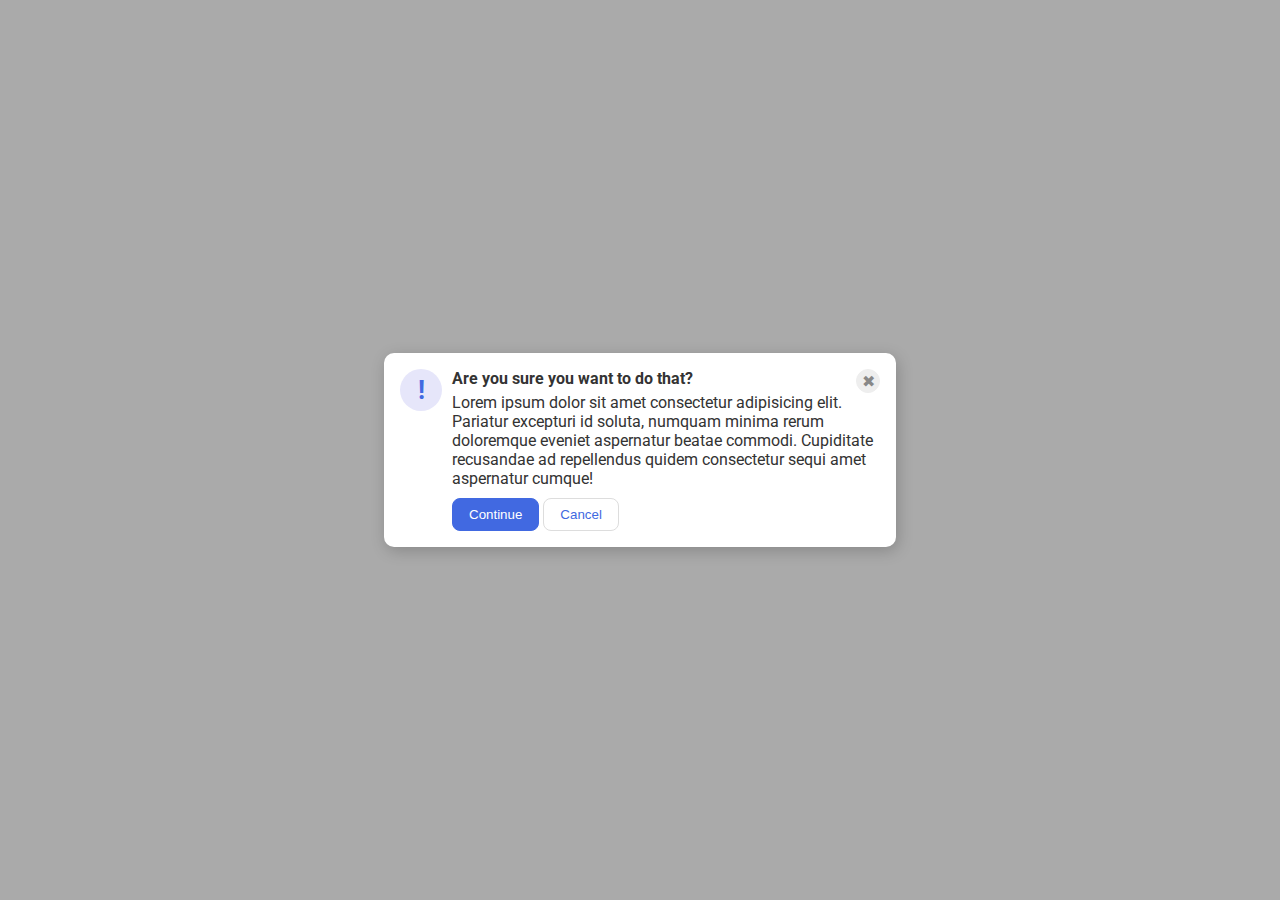
<file: flex/05-flex-modal/index.html>
<!DOCTYPE html>
<html lang="en">
  <head>
    <meta charset="UTF-8">
    <meta http-equiv="X-UA-Compatible" content="IE=edge">
    <meta name="viewport" content="width=device-width, initial-scale=1.0">
    <link rel="stylesheet" href="style.css">
    <title>Modal</title>
  </head>
  <body>
    <div class="modal">

      <div class="left">
        <div class="icon">!</div>
      </div>

      <div class=" right">
        <div class="header">Are you sure you want to do that?
          <button class="close-button">✖</button>
        </div>
        
        <div class="text">Lorem ipsum dolor sit amet consectetur adipisicing elit. Pariatur excepturi id soluta, numquam minima rerum doloremque eveniet aspernatur beatae commodi. Cupiditate recusandae ad repellendus quidem consectetur sequi amet aspernatur cumque!</div>
        <button class="continue">Continue</button>
        <button class="cancel">Cancel</button>
      </div>
    
    </div>
  </body>
</html>
</file>
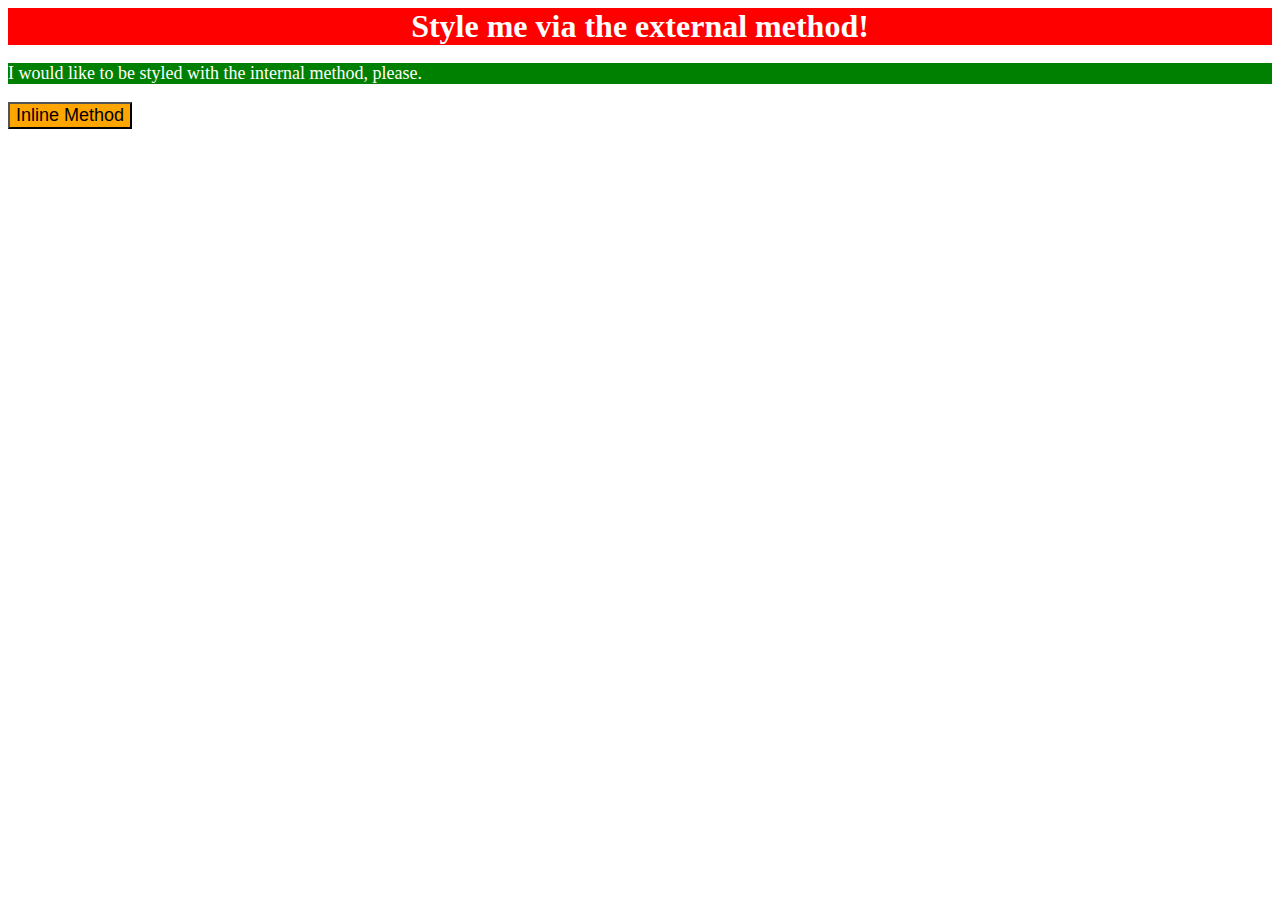
<file: foundations/01-css-methods/index.html>
<!DOCTYPE html>
<html lang="en">
  <head>
    <meta charset="UTF-8">
    <meta http-equiv="X-UA-Compatible" content="IE=edge">
    <meta name="viewport" content="width=device-width, initial-scale=1.0">
    <title>Methods for Adding CSS</title>
    <link rel="stylesheet" href="style.css">
    <style>
      p{
        color: white;
        background-color: green;
        font-size: 18px;
        /*
          a green background, white text, and a font size of 18px
        */
      }
    </style>
    
    
  </head>
  <body>
    <div>Style me via the external method!</div>
    <p>I would like to be styled with the internal method, please.</p>
    <button style="color:black; background-color:orange; font-size:18px;">Inline Method</button>
    <!--
      an orange background and a font size of 18px
    -->
  </body>
</html>
</file>
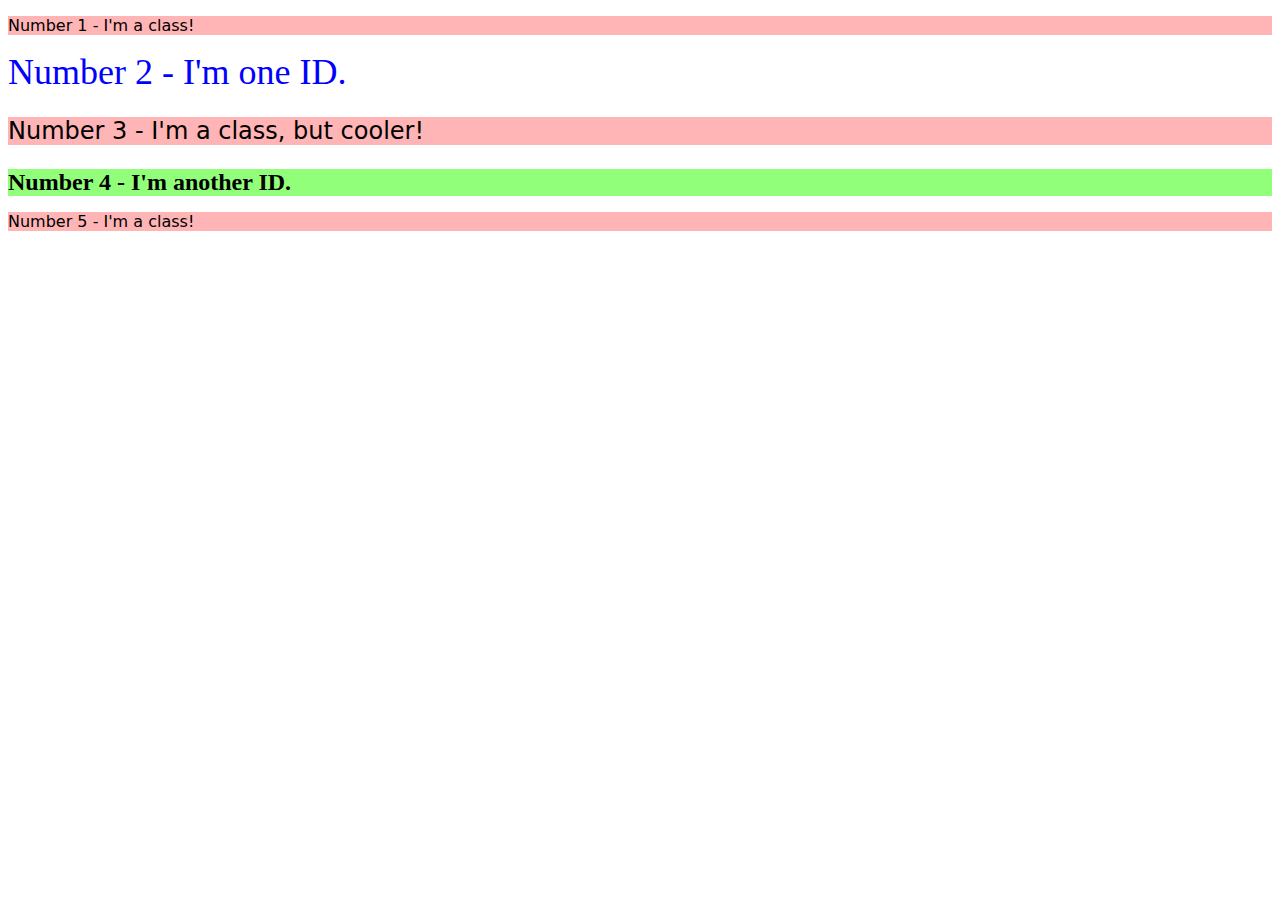
<file: foundations/02-class-id-selectors/index.html>
<!DOCTYPE html>
<html lang="en">
  <head>
    <meta charset="UTF-8">
    <meta http-equiv="X-UA-Compatible" content="IE=edge">
    <meta name="viewport" content="width=device-width, initial-scale=1.0">
    <title>Class and ID Selectors</title>
    <link rel="stylesheet" href="style.css">
  </head>
  <body>
    <p class="odd">Number 1 - I'm a class!</p>
    <div id="second">Number 2 - I'm one ID.</div>
    <p class="odd third">Number 3 - I'm a class, but cooler!</p>
    <div id="fourth">Number 4 - I'm another ID.</div>
    <p class="odd">Number 5 - I'm a class!</p>
  </body>
</html>
</file>
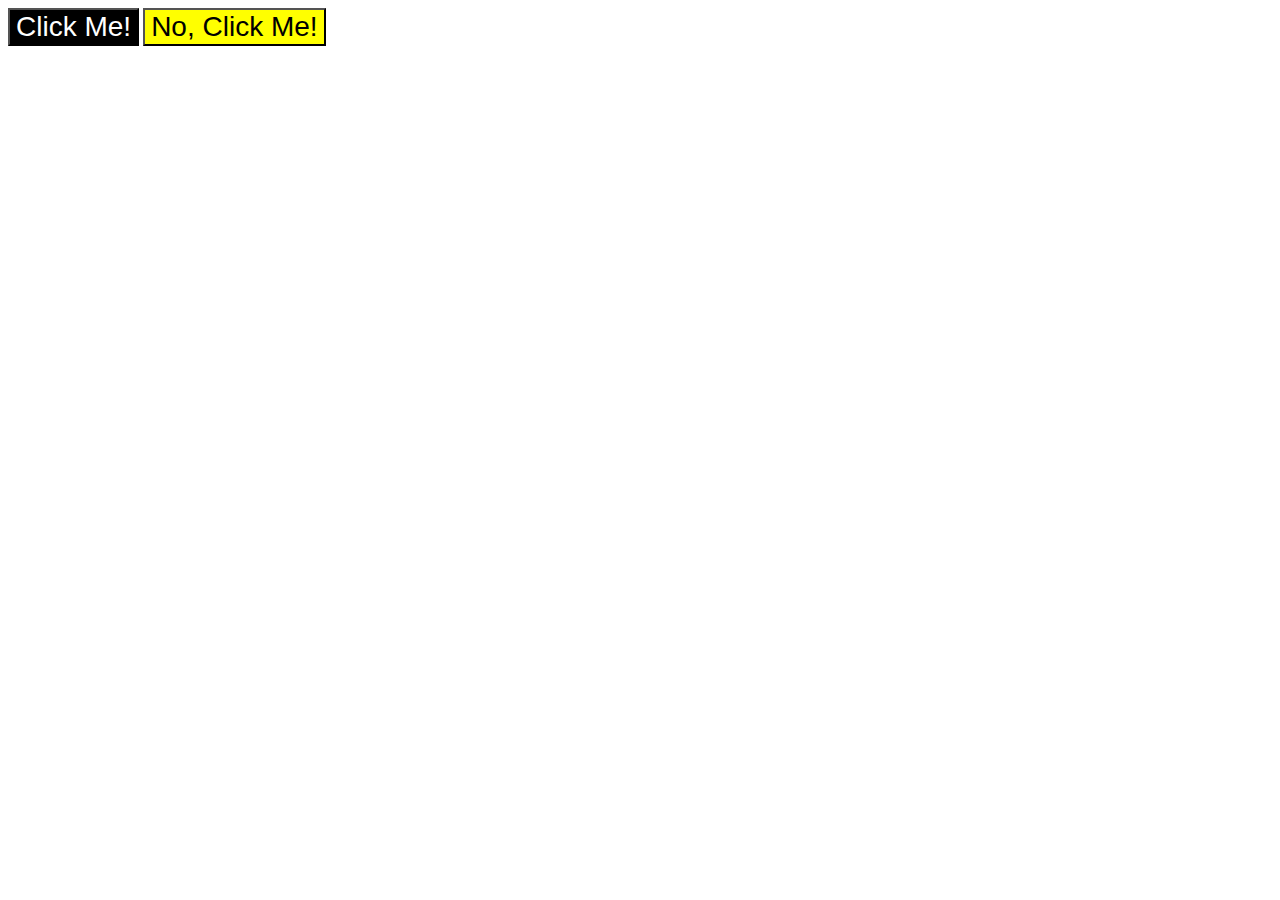
<file: foundations/03-grouping-selectors/index.html>
<!DOCTYPE html>
<html lang="en">
  <head>
    <meta charset="UTF-8">
    <meta http-equiv="X-UA-Compatible" content="IE=edge">
    <meta name="viewport" content="width=device-width, initial-scale=1.0">
    <title>Grouping Selectors</title>
    <link rel="stylesheet" href="style.css">
  </head>
  <body>
    <button class="first">Click Me!</button>
    <button class="second">No, Click Me!</button>
  </body>
</html>
</file>
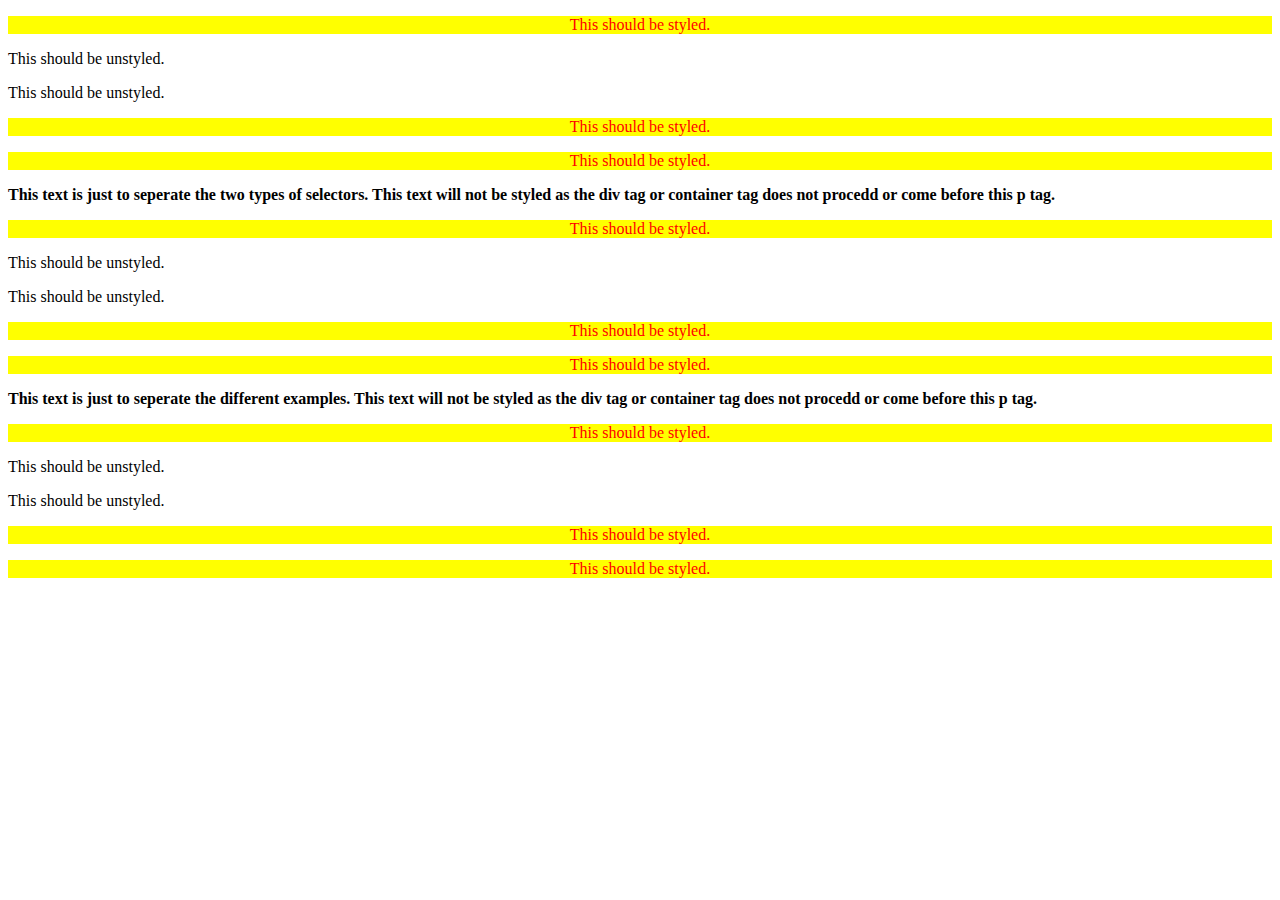
<file: foundations/05-descendant-combinator/index.html>
<!DOCTYPE html>
<html lang="en">
  <head>
    <meta charset="UTF-8">
    <meta http-equiv="X-UA-Compatible" content="IE=edge">
    <meta name="viewport" content="width=device-width, initial-scale=1.0">
    <title>Descendant Combinator</title>
    <link rel="stylesheet" href="style.css">
  </head>
  <body>
    <!--
        This uses class selectors
    -->
    <div class="container">
      <p class="text">This should be styled.</p>
    </div>
    <p class="text">This should be unstyled.</p>
    <p class="text">This should be unstyled.</p>
    <div class="container">
      <p class="text">This should be styled.</p>
      <p class="text">This should be styled.</p>
    </div>
    <p style="font:32px; font-weight:bold;">
      This text is just to seperate the two types of selectors.
      This text will not be styled as the div tag or container tag
      does not procedd or come before this p tag.
    </p>
    <!--
        This uses type selectors
    -->
    <div>
      <p>This should be styled.</p>
    </div>
    <p>This should be unstyled.</p>
    <p>This should be unstyled.</p>
    <div>
      <p>This should be styled.</p>
      <p>This should be styled.</p>
    </div>

    <p style="font:32px; font-weight:bold;">
      This text is just to seperate the different examples.
      This text will not be styled as the div tag or container tag
      does not procedd or come before this p tag.
    </p>
    <div class="div">
      <p class="p">This should be styled.</p>
    </div>
    <p class="p">This should be unstyled.</p>
    <p class="p">This should be unstyled.</p>
    <div class="div">
      <p class="p">This should be styled.</p>
      <p class="p">This should be styled.</p>
    </div>
  </body>
</html>
</file>
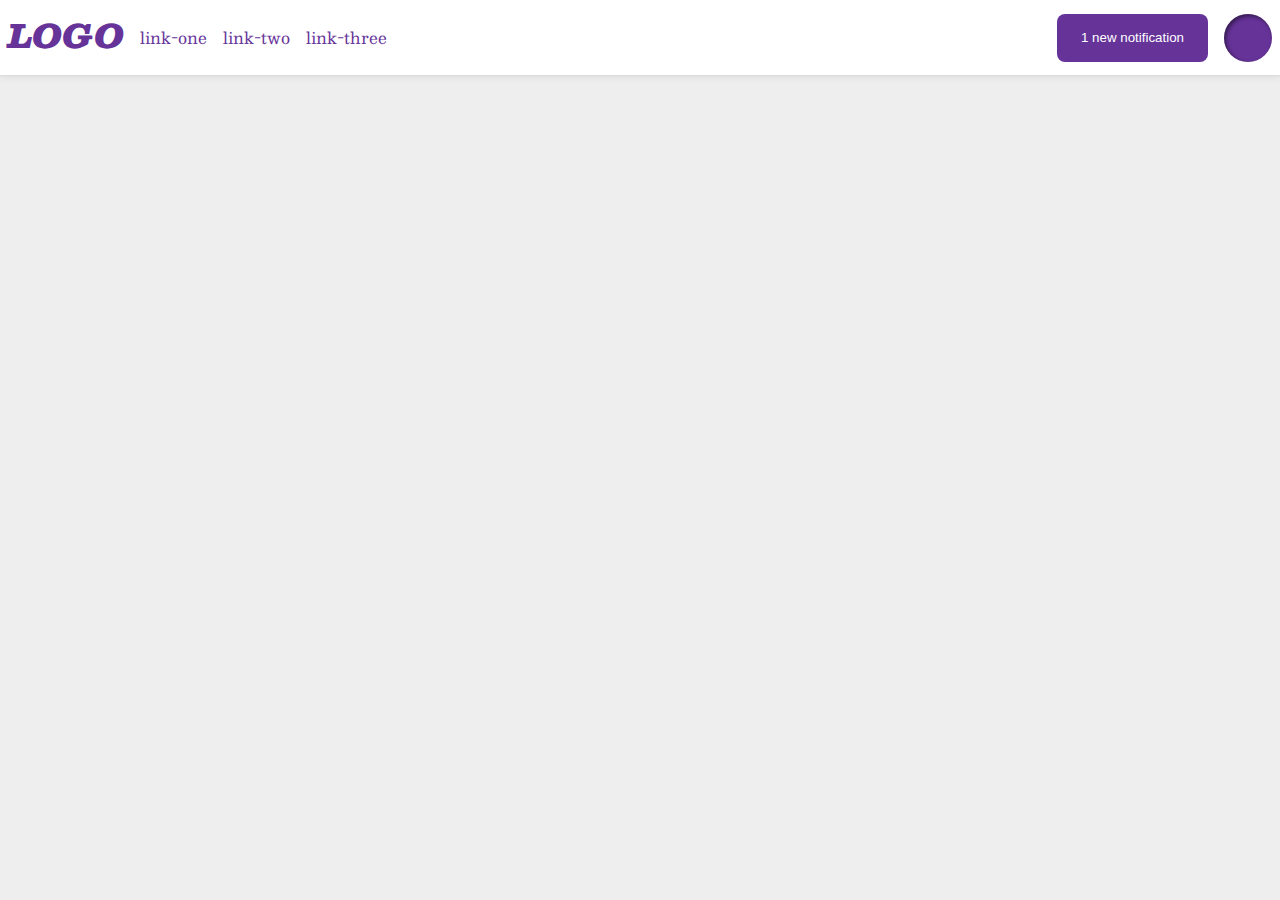
<file: foundations/flex/03-flex-header-2/index.html>
<!DOCTYPE html>
<html lang="en">
  <head>
    <meta charset="UTF-8">
    <meta http-equiv="X-UA-Compatible" content="IE=edge">
    <meta name="viewport" content="width=device-width, initial-scale=1.0">
    <title>Flex Header 2</title>
    <link rel="stylesheet" href="style.css">
  </head>
  <body>
    <div class="header">
      <div class="right ">
        <div class="logo">
          LOGO
        </div>
        <ul class="links">
          <li><a href="https://google.com">link-one</a></li>
          <li><a href="https://google.com">link-two</a></li>
          <li><a href="https://google.com">link-three</a></li>
        </ul>
      </div>
      <div class="left">
        <button class="notifications">
          1 new notification
        </button>
        <div class="profile-image"></div>
      </div>
    </div>
  </body>
</html>
</file>
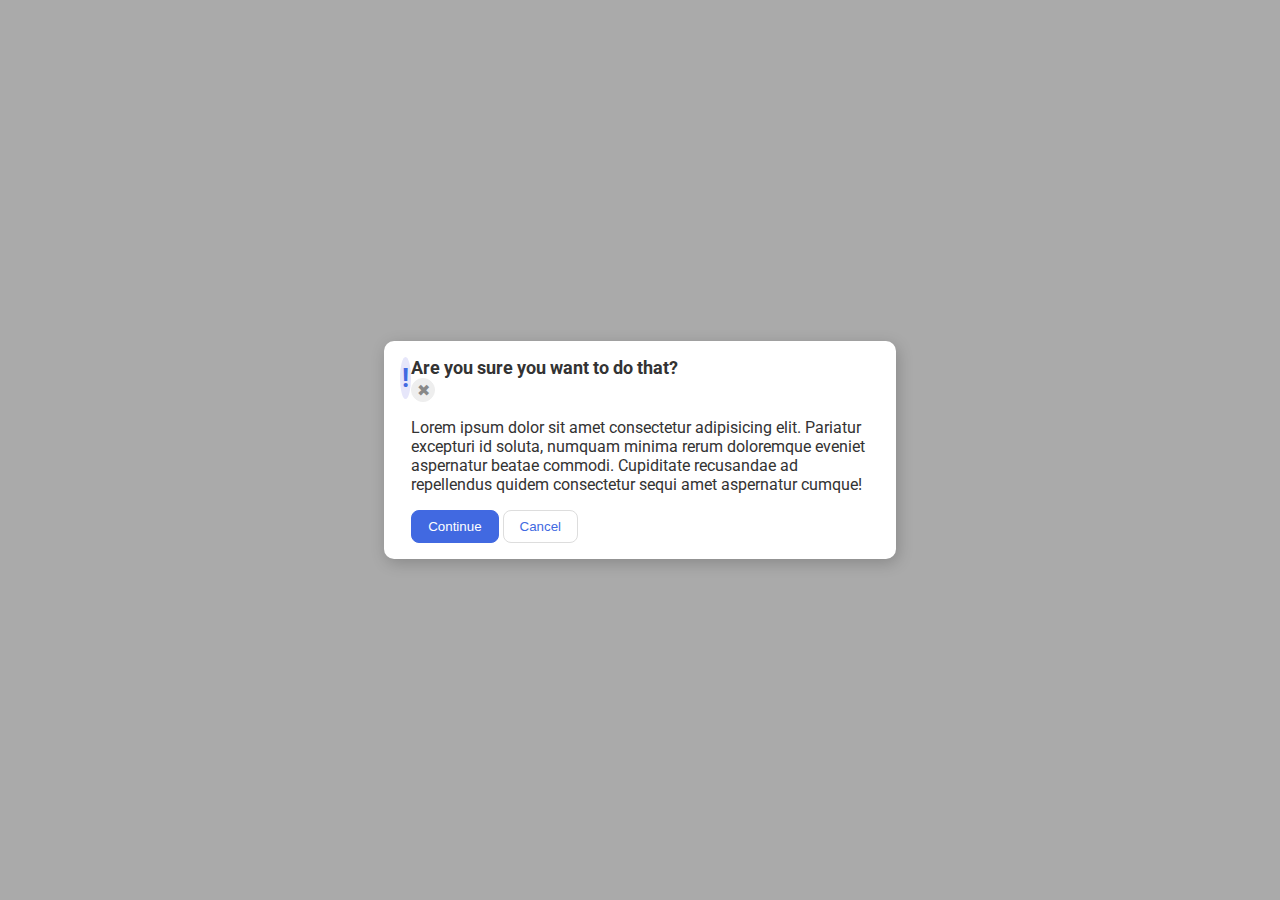
<file: foundations/flex/05-flex-modal/index.html>
<!DOCTYPE html>
<html lang="en">
  <head>
    <meta charset="UTF-8">
    <meta http-equiv="X-UA-Compatible" content="IE=edge">
    <meta name="viewport" content="width=device-width, initial-scale=1.0">
    <link rel="stylesheet" href="style.css">
    <title>Modal</title>
  </head>
  <body>
    <div class="modal">
      <div class="icon">!</div>
      <div class="container">
        <div class="header">Are you sure you want to do that?
          <button class="close-button">✖</button>
        </div>
        <div class="text">Lorem ipsum dolor sit amet consectetur adipisicing elit. Pariatur excepturi id soluta, numquam minima rerum doloremque eveniet aspernatur beatae commodi. Cupiditate recusandae ad repellendus quidem consectetur sequi amet aspernatur cumque!</div>
        <button class="continue">Continue</button>
        <button class="cancel">Cancel</button>
      </div>
    </div>
  </body>
</html>
</file>
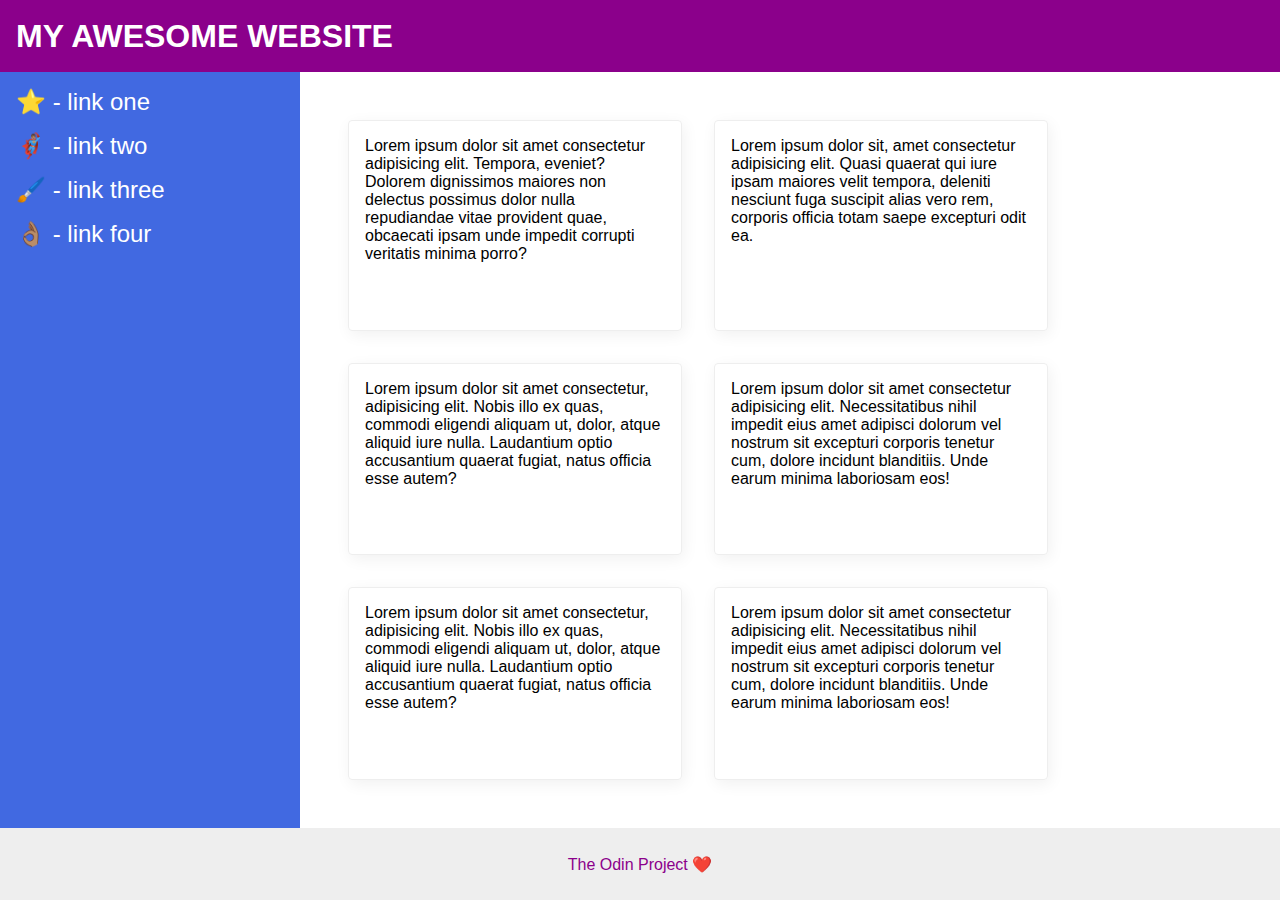
<file: foundations/flex/07-flex-layout-2/index.html>
<!DOCTYPE html>
<html lang="en">
  <head>
    <meta charset="UTF-8">
    <meta http-equiv="X-UA-Compatible" content="IE=edge">
    <meta name="viewport" content="width=device-width, initial-scale=1.0">
    <title>The Holy Grail</title>
    <link rel="stylesheet" href="style.css">
  </head>
  <body>
    <div class="header">
      MY AWESOME WEBSITE
    </div>
    <div class="content">
      <div class="sidebar">
        <ul>
          <li><a href="#">⭐ - link one</a></li>
          <li><a href="#">🦸🏽‍♂️ - link two</a></li>
          <li><a href="#">🖌️ - link three</a></li>
          <li><a href="#">👌🏽 - link four</a></li>
        </ul>
      </div>
      <div class="cards">
        <div class="card">Lorem ipsum dolor sit amet consectetur adipisicing elit. Tempora, eveniet? Dolorem dignissimos maiores non delectus possimus dolor nulla repudiandae vitae provident quae, obcaecati ipsam unde impedit corrupti veritatis minima porro?</div>
        <div class="card">Lorem ipsum dolor sit, amet consectetur adipisicing elit. Quasi quaerat qui iure ipsam maiores velit tempora, deleniti nesciunt fuga suscipit alias vero rem, corporis officia totam saepe excepturi odit ea.</div>
        <div class="card">Lorem ipsum dolor sit amet consectetur, adipisicing elit. Nobis illo ex quas, commodi eligendi aliquam ut, dolor, atque aliquid iure nulla. Laudantium optio accusantium quaerat fugiat, natus officia esse autem?</div>
        <div class="card">Lorem ipsum dolor sit amet consectetur adipisicing elit. Necessitatibus nihil impedit eius amet adipisci dolorum vel nostrum sit excepturi corporis tenetur cum, dolore incidunt blanditiis. Unde earum minima laboriosam eos!</div>
        <div class="card">Lorem ipsum dolor sit amet consectetur, adipisicing elit. Nobis illo ex quas, commodi eligendi aliquam ut, dolor, atque aliquid iure nulla. Laudantium optio accusantium quaerat fugiat, natus officia esse autem?</div>
        <div class="card">Lorem ipsum dolor sit amet consectetur adipisicing elit. Necessitatibus nihil impedit eius amet adipisci dolorum vel nostrum sit excepturi corporis tenetur cum, dolore incidunt blanditiis. Unde earum minima laboriosam eos!</div>
      </div>
    </div>
    <div class="footer">
      The Odin Project ❤️
    </div>
  </body>
</html>
</file>
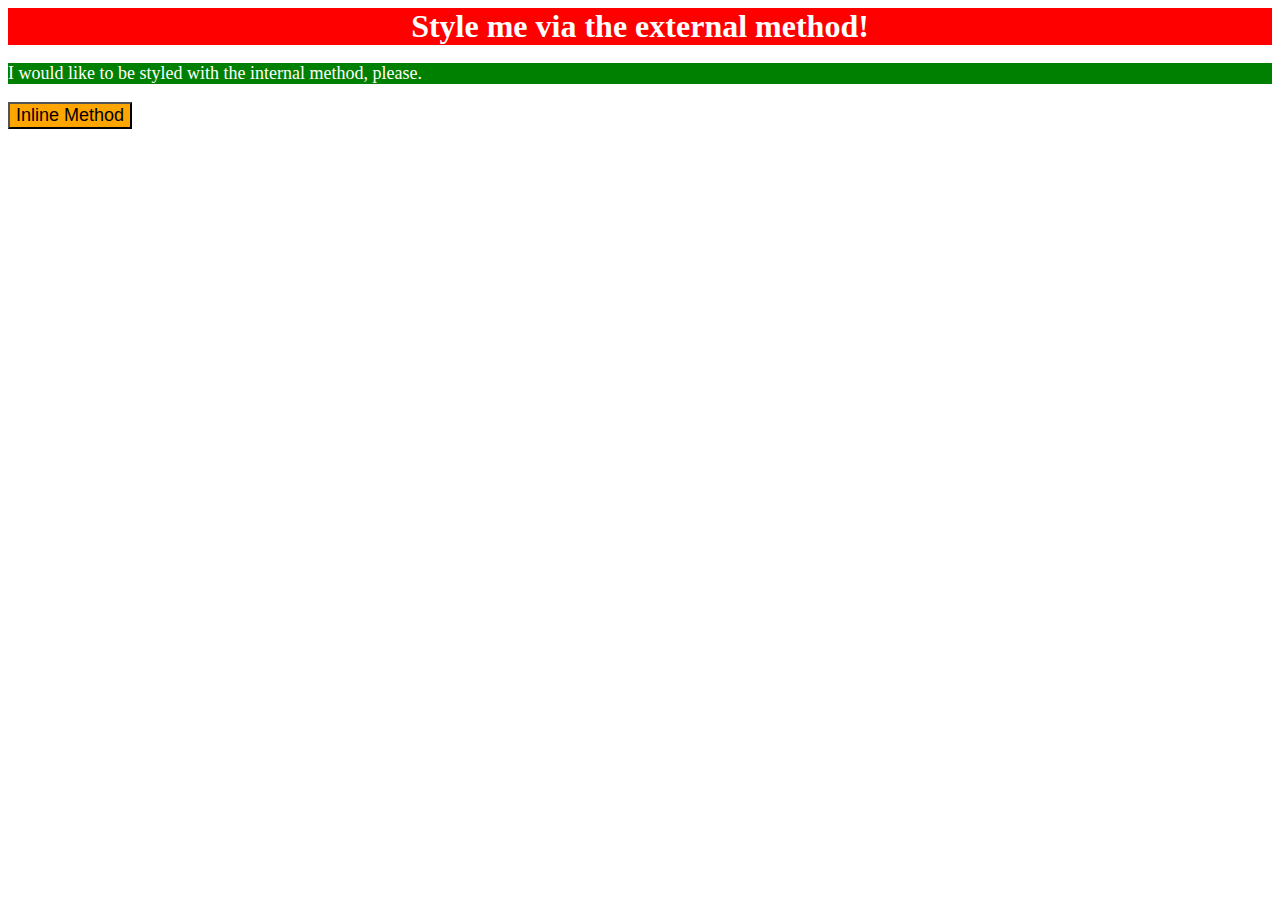
<file: foundations/intro-to-css/01-css-methods/index.html>
<!DOCTYPE html>
<html lang="en">
  <head>
    <meta charset="UTF-8">
    <meta http-equiv="X-UA-Compatible" content="IE=edge">
    <meta name="viewport" content="width=device-width, initial-scale=1.0">
    <title>Methods for Adding CSS</title>
    <link rel="stylesheet" href= "style.css">
    <style>
      p{
        background: green;
        color: white;
        font-size: 18px;
      }

    </style>
  
  </head>
  <body>
    <div>Style me via the external method!</div>
    <p>I would like to be styled with the internal method, please.</p>
    <button style="background: orange; font-size:18px">Inline Method</button>
  </body>
</html>
</file>
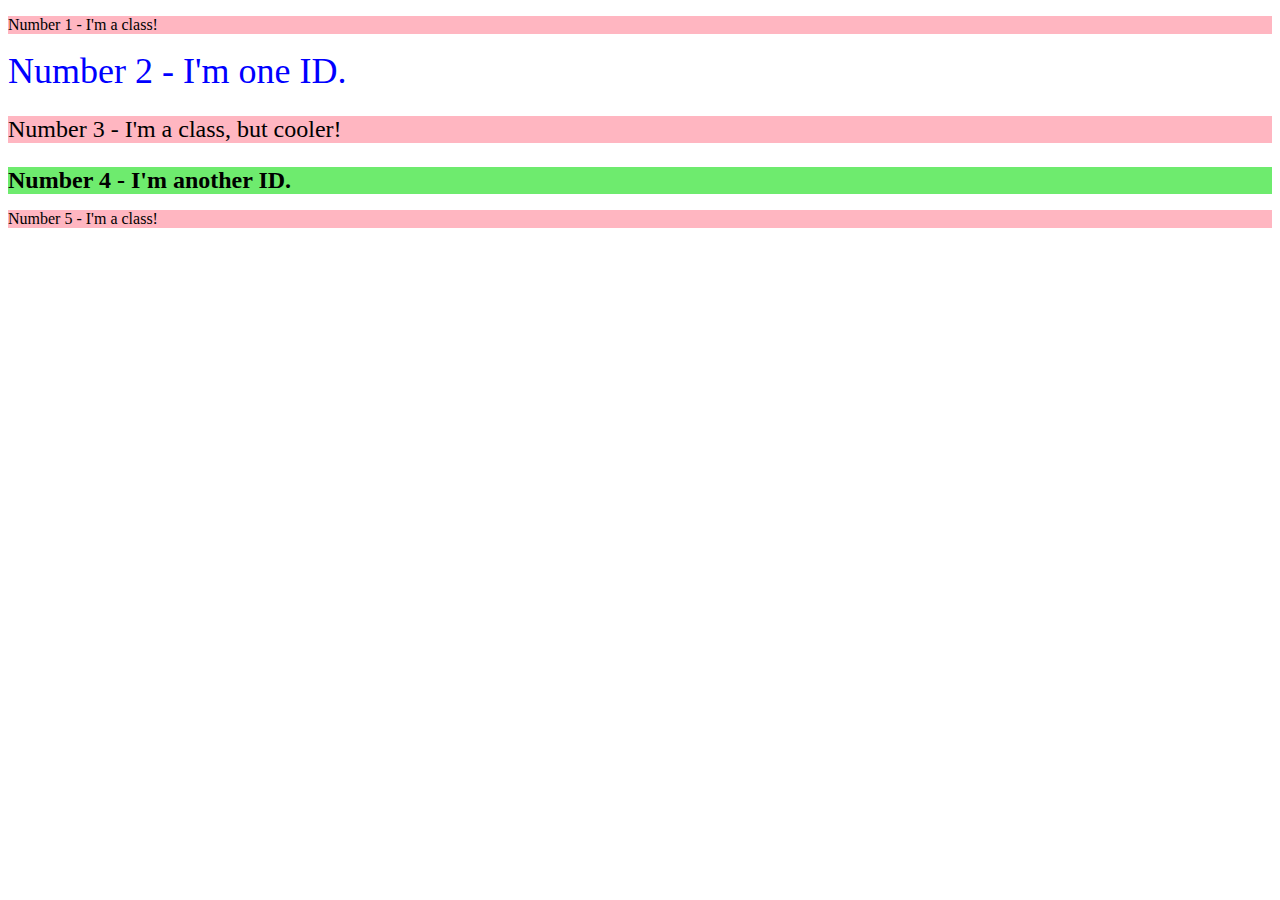
<file: foundations/intro-to-css/02-class-id-selectors/index.html>
<!DOCTYPE html>
<html lang="en">
  <head>
    <meta charset="UTF-8">
    <meta http-equiv="X-UA-Compatible" content="IE=edge">
    <meta name="viewport" content="width=device-width, initial-scale=1.0">
    <title>Class and ID Selectors</title>
    <link rel="stylesheet" href="style.css">
  </head>
  <body>
    <p class="odd">Number 1 - I'm a class!</p>
    <div id="two">Number 2 - I'm one ID.</div>
    <p class="odd" id="three">Number 3 - I'm a class, but cooler!</p>
    <div id="four">Number 4 - I'm another ID.</div>
    <p class="odd">Number 5 - I'm a class!</p>
  </body>
</html>
</file>
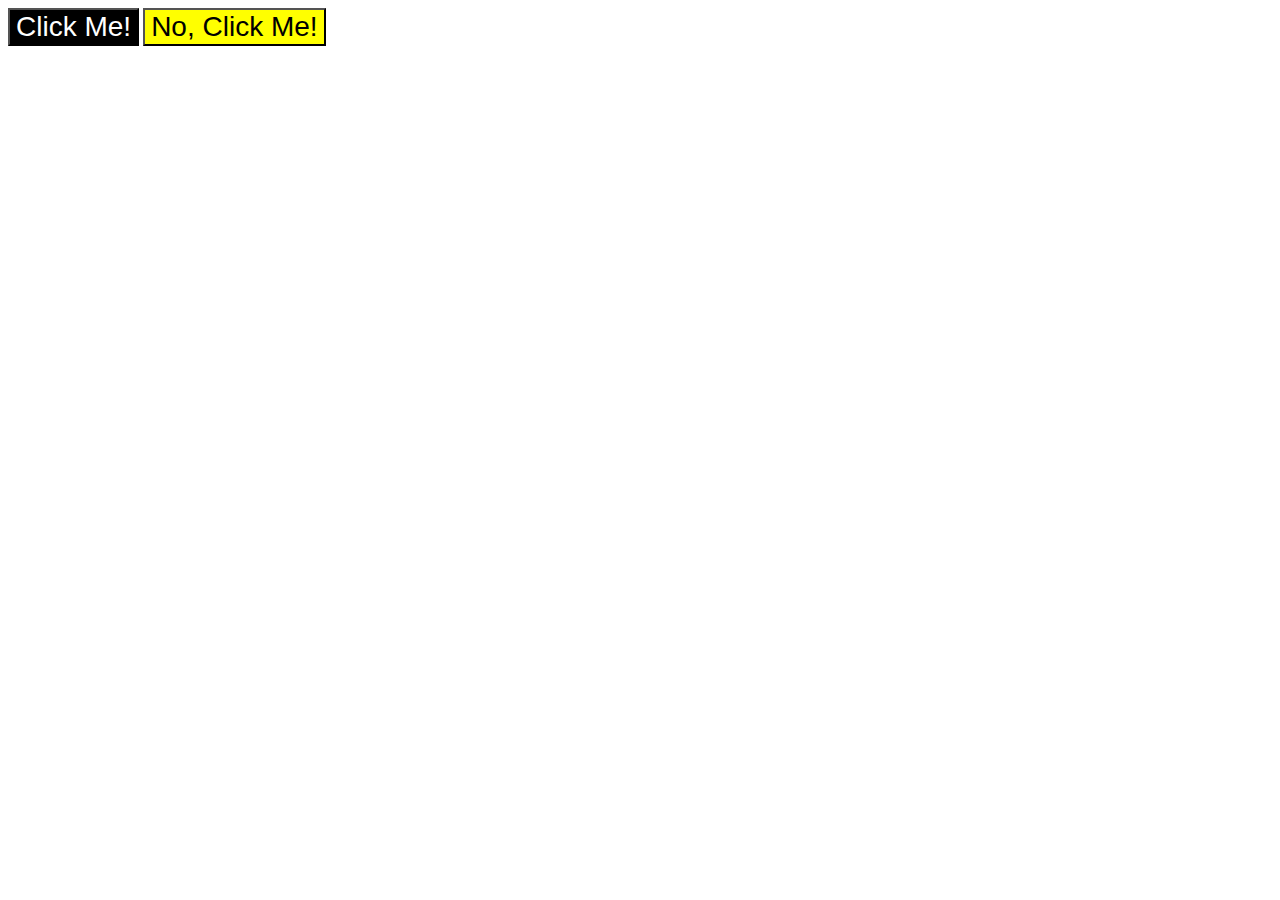
<file: foundations/intro-to-css/03-grouping-selectors/index.html>
<!DOCTYPE html>
<html lang="en">
  <head>
    <meta charset="UTF-8">
    <meta http-equiv="X-UA-Compatible" content="IE=edge">
    <meta name="viewport" content="width=device-width, initial-scale=1.0">
    <title>Grouping Selectors</title>
    <link rel="stylesheet" href="style.css">
  </head>
  <body>
    <button class="one">Click Me!</button>
    <button class="two">No, Click Me!</button>
  </body>
</html>
</file>
<file: flex/05-flex-modal/style.css>
@import url('https://fonts.googleapis.com/css2?family=Roboto:wght@400;700&display=swap');

html, body {
  height: 100%;
}

body {
  font-family: Roboto, sans-serif;
  margin: 0;
  background: #aaa;
  color: #333;
  /* I'll give you this one for free lol */
  display: flex;
  align-items: center;
  justify-content: center;

  /*Add Code*/
}

.modal {
  background: white;
  width: 480px;
  border-radius: 10px;
  box-shadow: 2px 4px 16px rgba(0,0,0,.2);
  padding:16px;

  /*Add Code*/
  display:flex;
  gap:10px;
  
  
}

.icon {
  color: royalblue;
  font-size: 26px;
  font-weight: 700;
  background: lavender;
  width: 42px;
  height: 42px;
  border-radius: 50%;
  display: flex;
  align-items: center;
  justify-content: center;

  /*Add Code*/
  flex-direction: row;
}

.close-button {
  background: #eee;
  border-radius: 50%;
  color: #888;
  font-weight: 400;
  font-size: 16px;
  height: 24px;
  width: 24px;
  display: flex;
  align-items: center;
  justify-content: center;
  border: 1px solid #eee;
  padding: 0;

  /*Add Code*/
}

button {
  cursor: pointer;
  padding: 8px 16px;
  border-radius: 8px;

  /*Add Code*/
}

button.continue {
  background: royalblue;
  border: 1px solid royalblue;
  color: white;

  /*Add Code*/
}

button.cancel {
  background: white;
  border: 1px solid #ddd;
  color: royalblue;

  /*Add Code*/
}


/*Added Code*/
.header{
  font-weight: bold;
  display:flex;
  justify-content: space-between; 
}

.text{
  padding-bottom:10px;
}
</file>
<file: foundations/01-css-methods/style.css>
div{
    color: white;
    background-color: red;
    font-size: 32px;
    text-align: center;
    font-weight: bold;
    /*
        a red background, white text, a font size of 32px, center aligned, and bold
    */

}
</file>
<file: foundations/02-class-id-selectors/style.css>
.odd{
    background-color: rgb(255, 181, 181);
    font-family: Verdana, "DejaVu Sans", sans-serif;
}

#second{
    color:#0000ff;
    font-size:36px;
}
.third{
    font-size:24px;
}
#fourth{
    background-color:hsl(110, 100%, 74%);
    font-size:24px;
    font-weight:bold;
}
</file>
<file: foundations/03-grouping-selectors/style.css>
.first, .second{
    font-size:28px;
    font-family: Helvetica, "TimesNew Roman", sans-serif;
}

.first{
    color:white;
    background-color:black;
}
.second{
    background-color:yellow;
}
</file>
<file: foundations/05-descendant-combinator/style.css>
/*
    Ancestors and descencants or Parents and Child are done by using a space...
*/

div p{
    
    color:red;
    background-color:yellow;
    font: size 20px;
    text-align: center;
}
</file>
<file: foundations/flex/03-flex-header-2/style.css>
/* this is some magical font-importing.  
you'll learn about it later. */
@import url('https://fonts.googleapis.com/css2?family=Besley:ital,wght@0,400;1,900&display=swap');

body {
  margin: 0;
  background: #eee;
  font-family: Besley, serif;
}

.header {
  background: white;
  border-bottom: 1px solid #ddd;
  box-shadow: 0 0 8px rgba(0,0,0,.1);

  /*Added Code*/
  display: flex;
  align-items: center;
  padding: 8px;
}

.profile-image {
  background: rebeccapurple;
  box-shadow: inset 2px 2px 4px rgba(0,0,0,.5);
  border-radius: 50%;
  width: 48px;
  height: 48px;

  /*Added Code*/

}

.logo {
  color: rebeccapurple;
  font-size: 32px;
  font-weight: 900;
  font-style: italic;

  /*Added Code*/
  
}

button {
  border: none;
  border-radius: 8px;
  background: rebeccapurple;
  color: white;
  padding: 8px 24px;

  /*Added Code*/  
}

a {
  /* this removes the line under our links */
  text-decoration: none;
  color: rebeccapurple;
}

ul {
  list-style-type: none;
  /*Added Code*/
  display: flex;
  gap: 16px;
  padding: 0px;
}

/*Added Code*/

.right, .left{
  display: flex;
  gap: 16px;
}

.left{
  margin-left: auto;
}
</file>
<file: foundations/flex/05-flex-modal/style.css>
@import url('https://fonts.googleapis.com/css2?family=Roboto:wght@400;700&display=swap');

html, body {
  height: 100%;
}

body {
  font-family: Roboto, sans-serif;
  margin: 0;
  background: #aaa;
  color: #333;
  /* I'll give you this one for free lol */
  display: flex;
  align-items: center;
  justify-content: center;
}

.modal {
  background: white;
  width: 480px;
  border-radius: 10px;
  box-shadow: 2px 4px 16px rgba(0,0,0,.2);

  /*Added Code*/
  display: flex;
  padding: 16px;
  
}

.icon {
  color: royalblue;
  font-size: 26px;
  font-weight: 700;
  background: lavender;
  width: 42px;
  height: 42px;
  border-radius: 50%;
  display: flex;
  align-items: center;
  justify-content: center;
}

.close-button {
  background: #eee;
  border-radius: 50%;
  color: #888;
  font-weight: 400;
  font-size: 16px;
  height: 24px;
  width: 24px;
  display: flex;
  align-items: center;
  justify-content: center;
  border: 1px solid #eee;
  padding: 0;
}

button {
  cursor: pointer;
  padding: 8px 16px;
  border-radius: 8px;
}

button.continue {
  background: royalblue;
  border: 1px solid royalblue;
  color: white;
}

button.cancel {
  background: white;
  border: 1px solid #ddd;
  color: royalblue;
}

/*Added Code*/

.top{
  display: flex;
  border: 2px solid hotpink;
  justify-content: space-between;
  align-items: center;
}

.header{
  font-size: 18px;
  font-weight: bold;
}

.left {
  border: 2px solid hotpink;
}

.text{
  margin: 16px 0px;
}
.right{
  margin-left:16px;
}
</file>
<file: foundations/flex/07-flex-layout-2/style.css>
body {
  font-family: -apple-system, BlinkMacSystemFont, 'Segoe UI', Roboto, Oxygen, Ubuntu, Cantarell, 'Open Sans', 'Helvetica Neue', sans-serif;
  margin: 0;
  min-height: 100vh;
}

.header {
  height: 72px;
  background: darkmagenta;
  color: white;
}

.footer {
  height: 72px;
  background: #eee;
  color: darkmagenta;
}

.sidebar {
  width: 300px;
  background: royalblue;
  box-sizing: border-box;
}

.card {
  border: 1px solid #eee;
  box-shadow: 2px 4px 16px rgba(0,0,0,.06);
  border-radius: 4px;
}


/*Added Code
  Original Solution

body{
  display: flex;
  flex-direction: column;
}

.header{
  font-size: 32px;
  font-weight: 900;
  padding-left: 16px;
  display: flex;
  align-items: center;
}

ul{
  list-style: none;
  display: flex;
  flex-direction: column;
  align-items: flex-start;
  padding:0px;
  margin: 0px;
  gap: 16px;
}

a{
  text-decoration: none;
  color: white;
  padding: 16px;

}
.footer{
  display: flex;
  justify-content: center;
  align-items: center;
}
.content{
  display: flex;
  flex: 1;
}

.sidebar{
  width: 300px;
  font-size: 24px;
  flex-shrink: 0;
  padding: 16px 0;
}
.cards{
  display: flex;
  flex-wrap: wrap;
  justify-content: space-evenly;
  align-items: center;
  
}
.card{
  padding: 48px;
  display: flex;
  width: 300px;
  height: 100px;
  align-items: center;
}
*/

/*Given Solution

  The HTML files are the same just with different names

  my content class == the body class
  my cards class == the container class

  */

  body {
  display: flex;
  flex-direction: column;
}

.header {
  display: flex;
  align-items: center;
  padding: 0 16px;
  font-size: 32px;
  font-weight: 900;
}

.content {
  flex: 1;
  display: flex;
}

.sidebar {
  flex-shrink: 0;
  padding: 16px;
}

ul {
  list-style-type: none;
  margin: 0;
  padding: 0;
}

li {
  margin-bottom: 16px;
}

a {
  color: white;
  text-decoration: none;
  font-size: 24px;
}

.cards {
  padding: 48px;
  display: flex;
  flex-wrap: wrap;
  gap: 32px;
}

.card {
  padding: 16px;
  width: 300px;
}

.footer {
  display: flex;
  align-items: center;
  justify-content: center;
}
</file>
<file: foundations/intro-to-css/01-css-methods/style.css>
div{
    background: red;
    color: white;
    font-size: 32px;
    text-align: center;
    font-weight: bold;
}
</file>
<file: foundations/intro-to-css/02-class-id-selectors/style.css>
.odd{
    background: rgb(255, 182, 193);
    font-family: Verdana "DejaVu Sans" sans-serif;
}

#two{
    color: rgb(0, 0, 255);
    font-size:36px;
}

#three{
    font-size: 24px;
}

#four{
    background: rgb(110, 235, 110);
    font-size: 24px;
    font-weight: bold;
}
</file>
<file: foundations/intro-to-css/03-grouping-selectors/style.css>
.one{
    background:black;
    color: white;
}

.two{
    background: yellow;
}

.one,
.two{
    font-size: 28px;
    font-family: Helvetica, sans-serif, 'Times New Roman';
}
</file>
